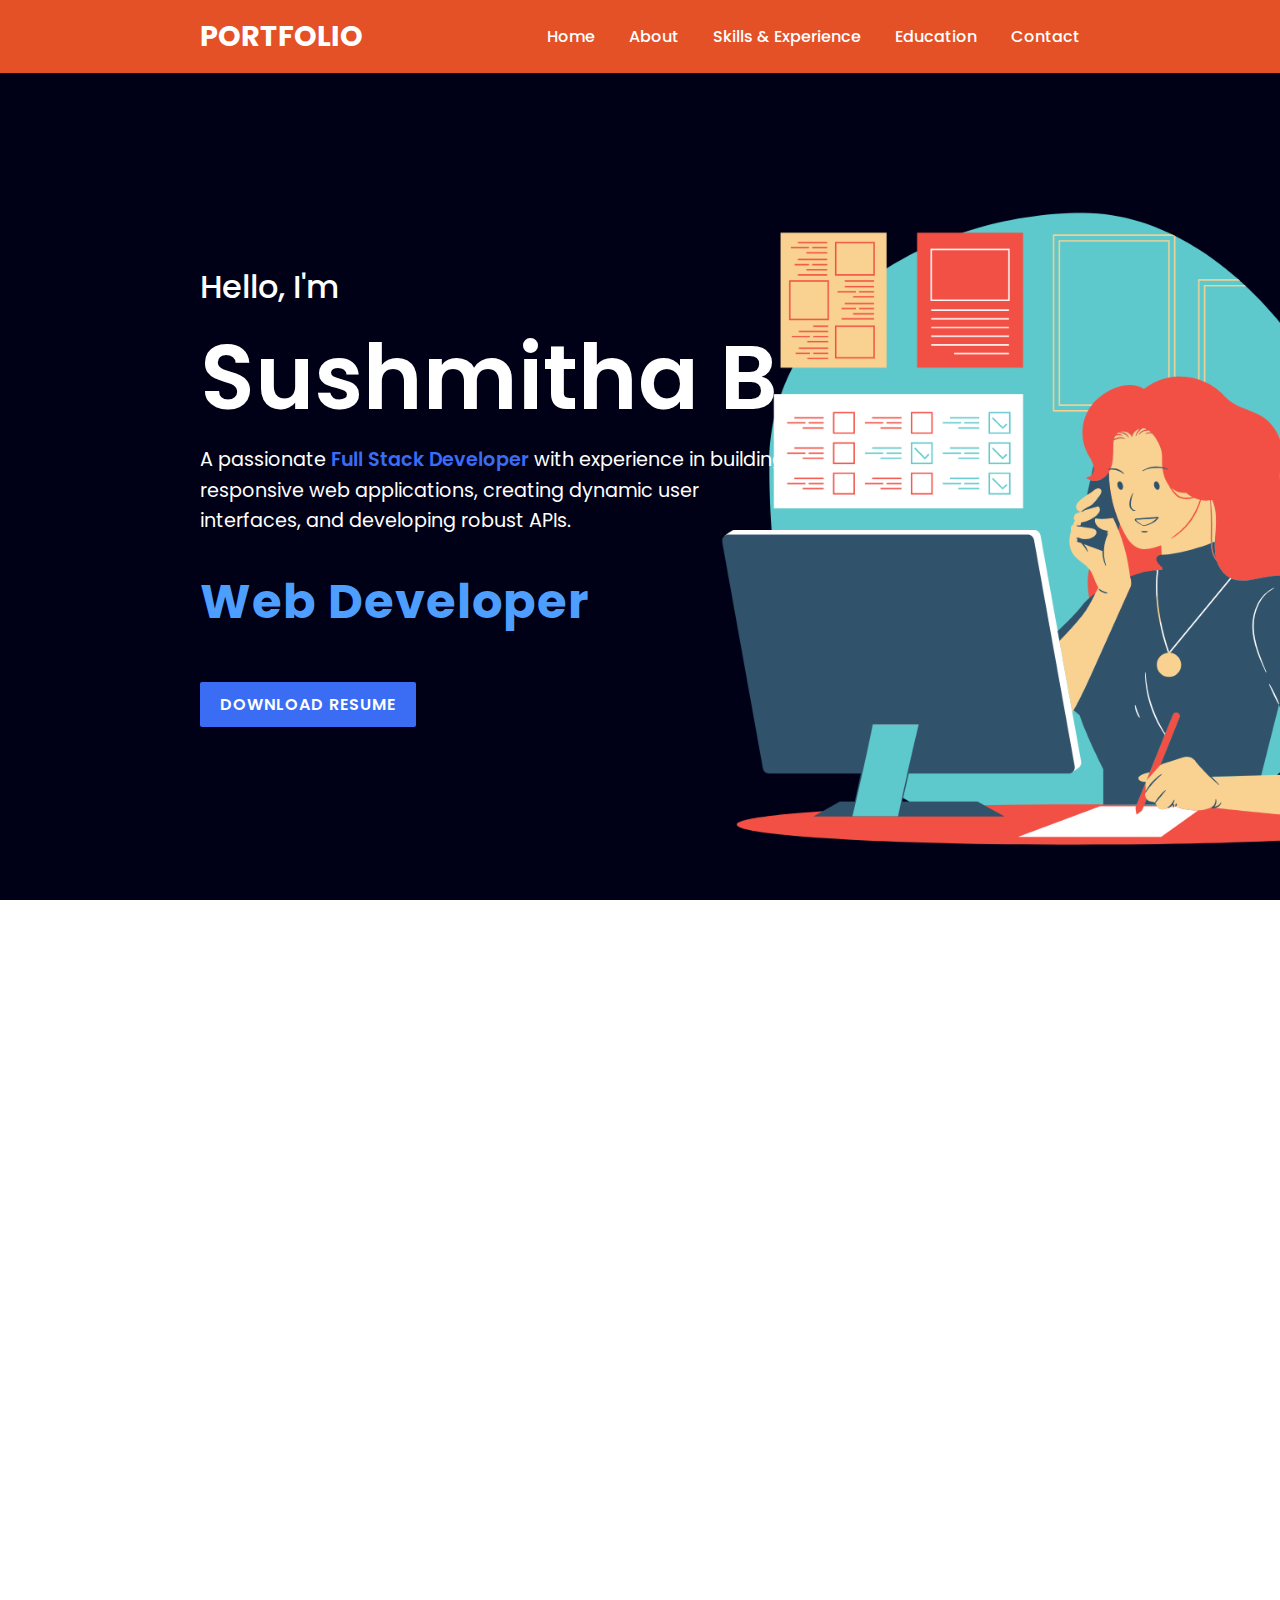
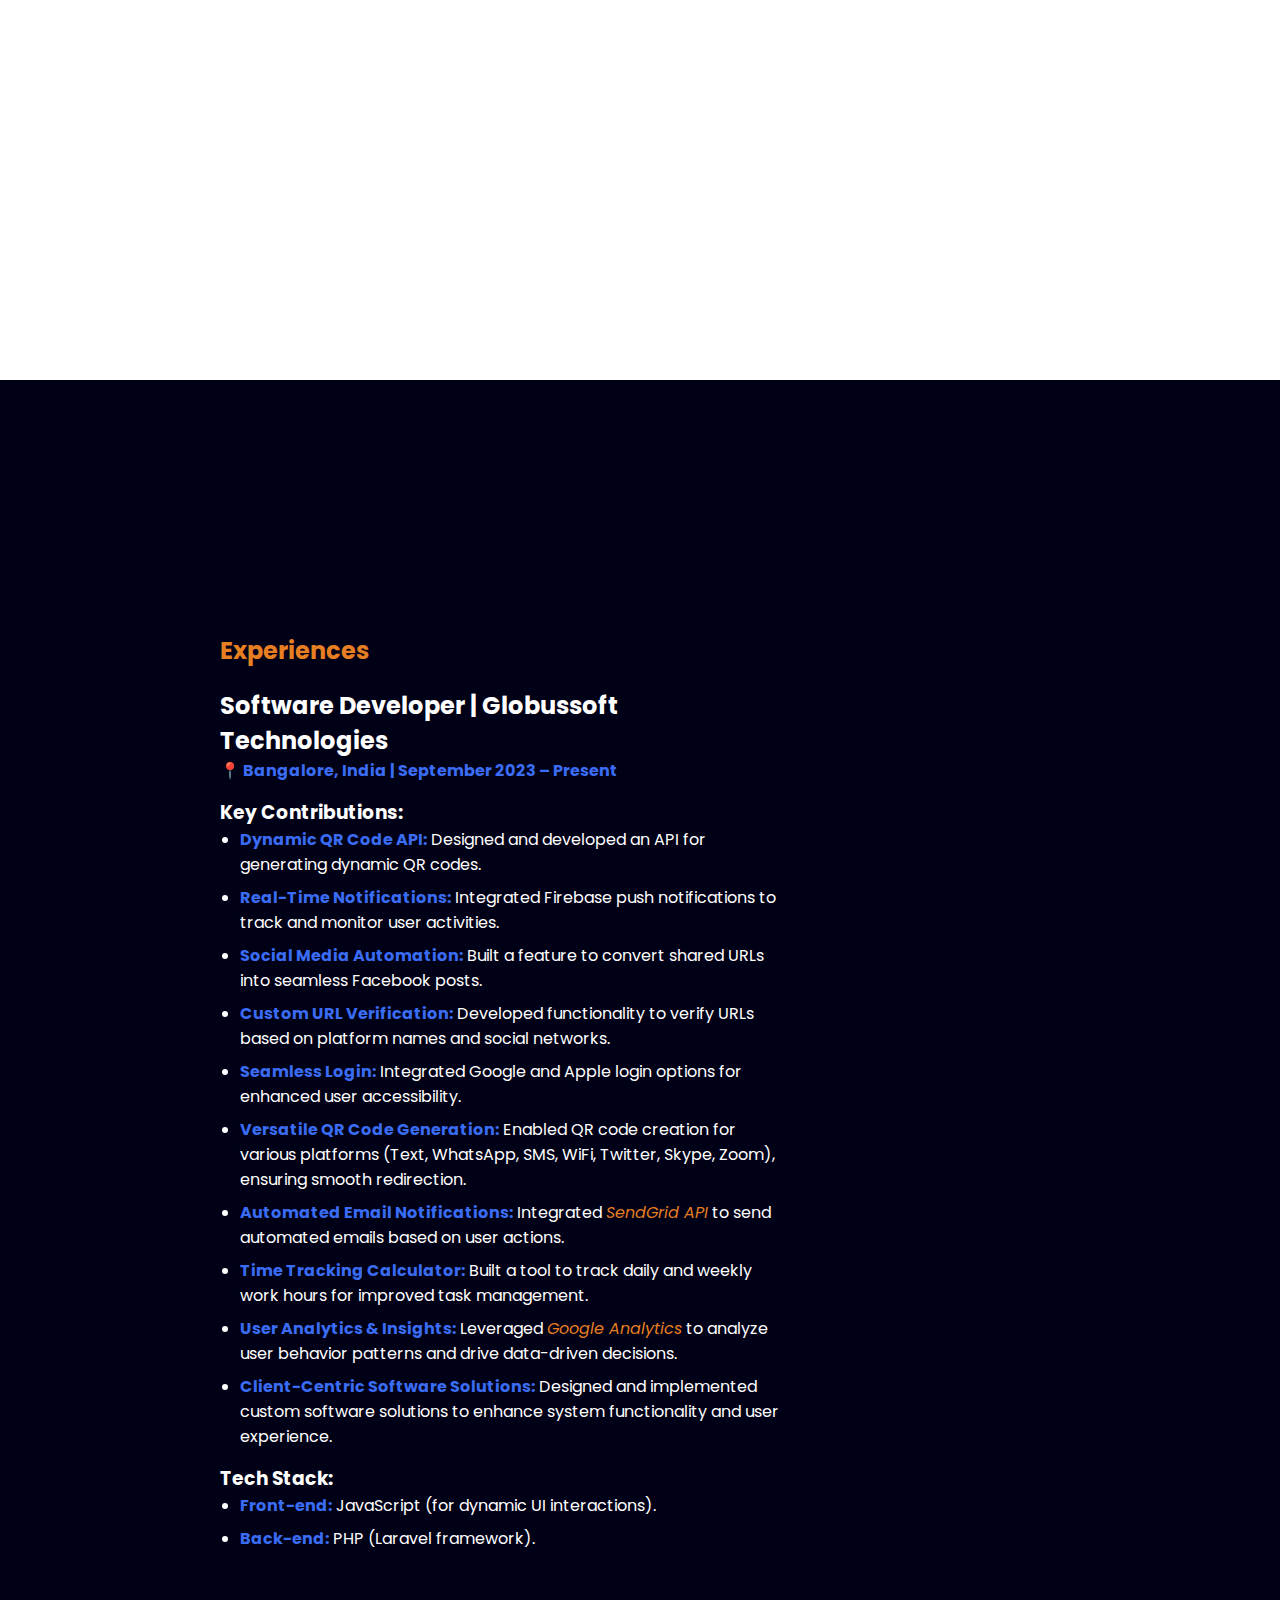
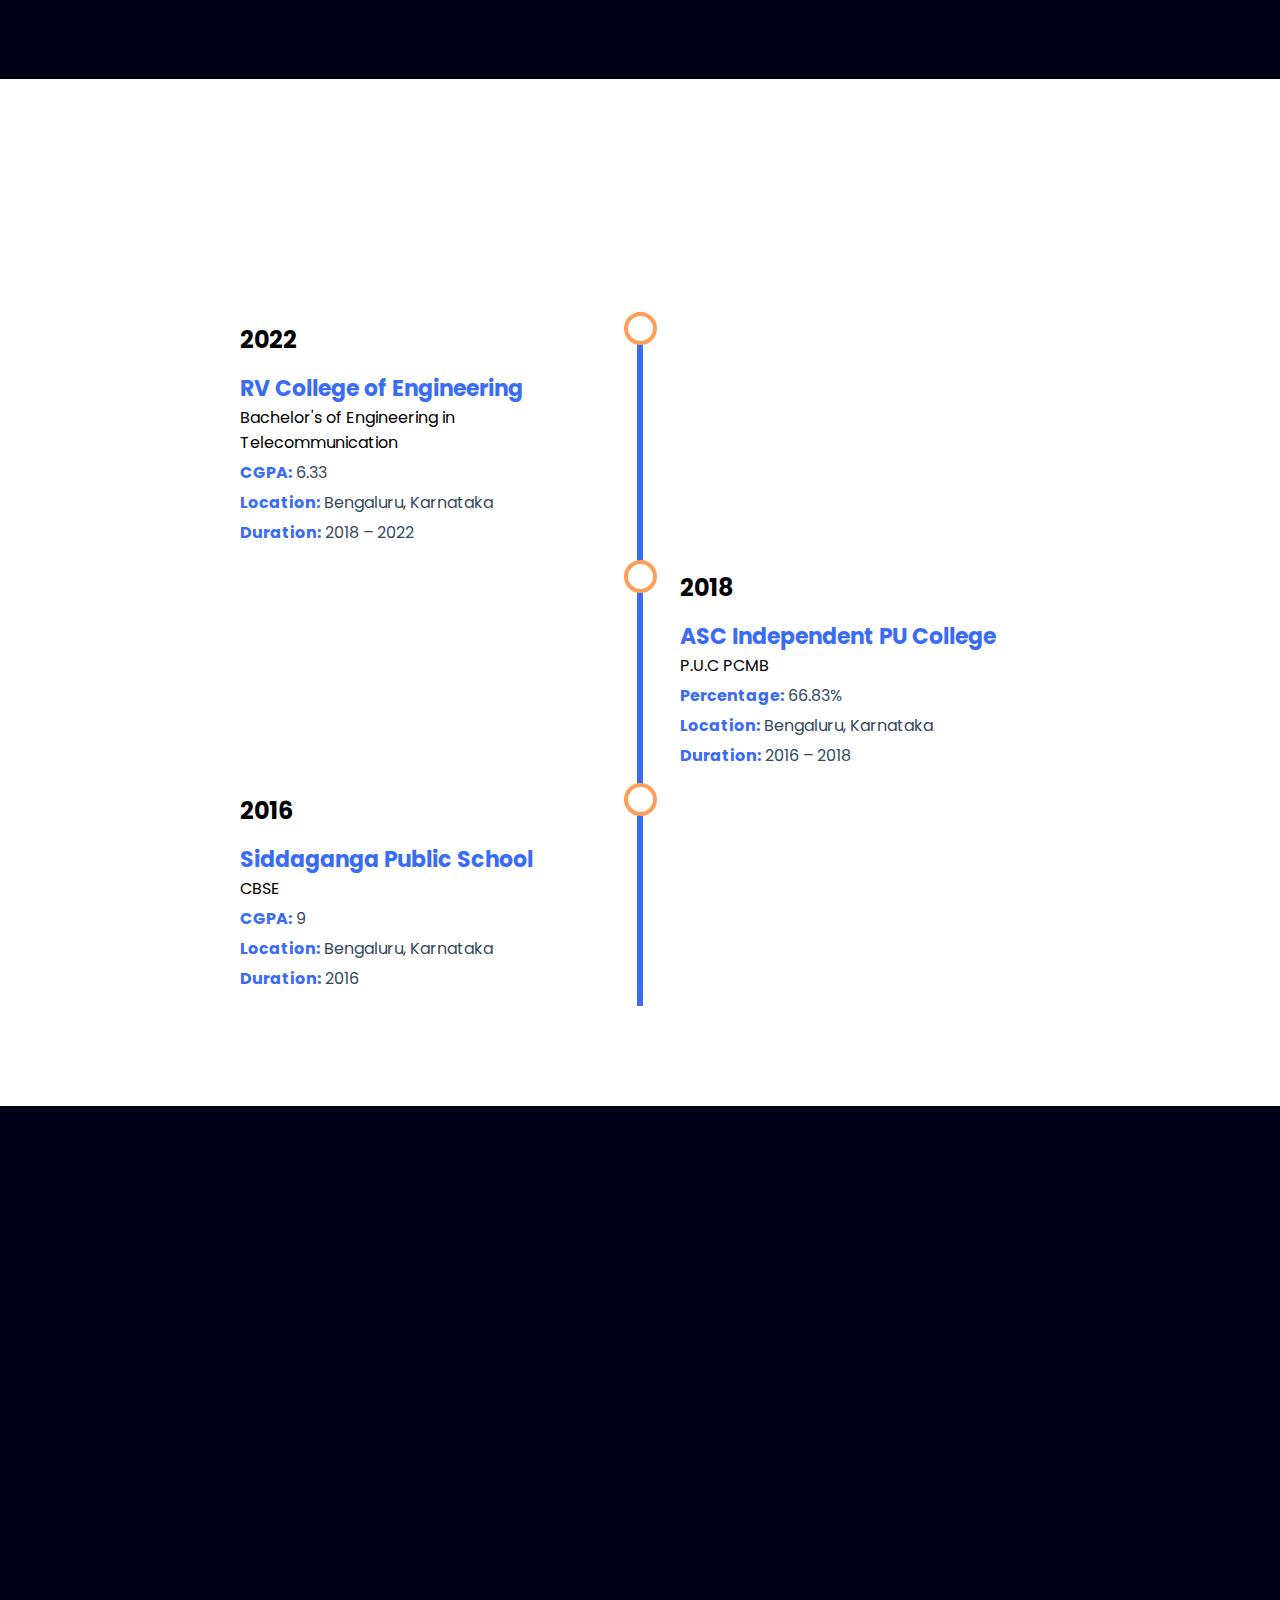
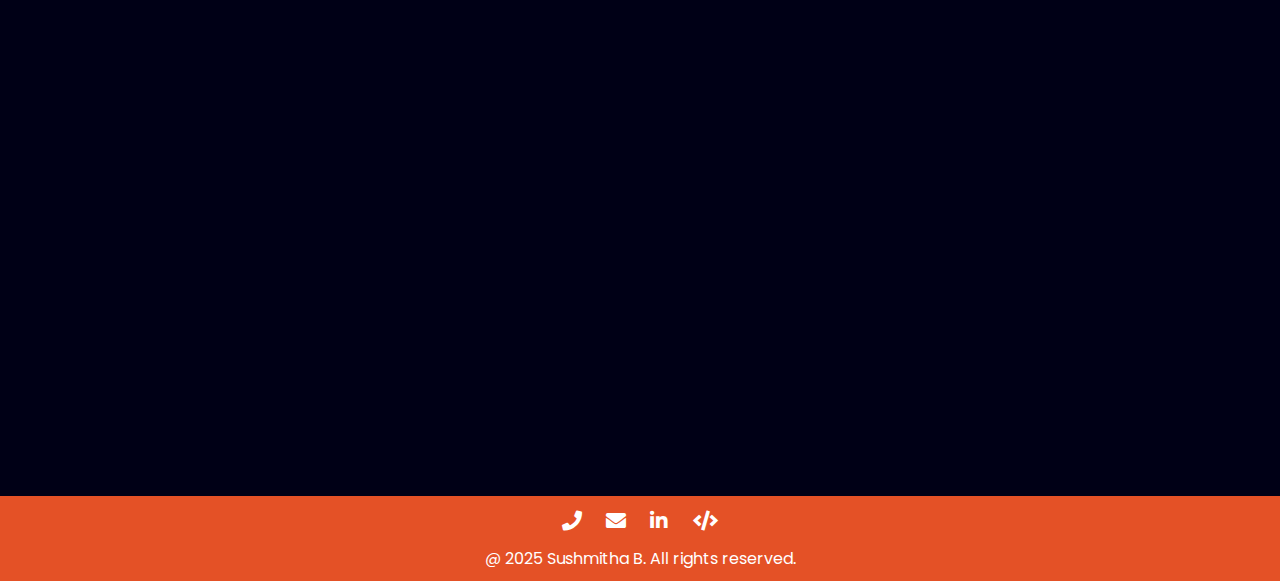
<file: index.html>
<!DOCTYPE html>
<html lang="en" dir="ltr">
  <head>
    <meta charset="utf-8">
    <meta name="viewport" content="width=device-width, initial-scale=1.0">
    <title>Sushmitha's Portfolio</title>
    <link rel="stylesheet" href="style.css">
    <link rel="stylesheet" href="https://cdnjs.cloudflare.com/ajax/libs/font-awesome/5.15.2/css/all.min.css">
  </head>
  <body>

    <div class="scrollToTop-btn">
      <i class="fas fa-angle-up"></i>
    </div>

    <header>
      <a href="#" class="brand">Portfolio</a>
      <div class="menu-btn"></div>
      <div class="navigation">
        <a href="#main">Home</a>
        <a href="#about">About</a>
        <a href="#skills">Skills & Experience</a>
        <a href="#education">Education</a>
        <a href="#contact">Contact</a>
      </div>
    </header>

    <section class="main" id="main">
      <div class="content">
        <h2>Hello, I'm<br><span>Sushmitha B</span></h2>
        <p>A passionate <strong style="font-weight: 600;">Full Stack Developer</strong> with experience in building responsive
          web applications, creating dynamic user interfaces, and developing robust APIs.</p>
        <div class="animated-text">
          <h3>Web Developer</h3>
          <h3>Front-end Developer</h3>
          <h3>API Developer</h3>
        </div>
        <a href="https://drive.google.com/file/d/12J1nc_-Q9u9kEjXs22NH1xUlzgUBNAYB/view?usp=drive_link" class="btn" target="_blank">
          Download Resume
        </a>
      </div>
    </section>

    <section class="about" id="about">
      <div class="title reveal">
        <h2 class="section-title">About Me</h2>
      </div>
      <div class="content">
        <div class="column col-left reveal">
          <div class="img-card">
            <img src="images/img2.png" alt="">
          </div>
        </div>
        <div class="column col-right reveal">
          <h2 class="content-title">Hey there! I'm Sushmitha B</h2>
          <p class="paragraph-text">I am a Full Stack Developer specializing in web applications, with a strong foundation in coding, problem-solving, and scalable software development. With 1.3 years of hands-on experience, I am proficient in both front-end and back-end technologies. I specialize in creating APIs, handling front-end development, and building responsive, static and dynamic web applications. I thrive in collaborative workplaces, rapidly adapt to new technologies and processes, and am passionate about providing efficient, user-friendly, and high-quality software solutions.</p>
        </div>
      </div>
    </section>

    <section class="skills" id="skills">
      <div class="title reveal">
        <h2 class="section-title">Skills and Experiences</h2>
      </div>
      <div class="content">
        <div class="experience-section">
          <h2 class="section-title1">Experiences</h2>
          <h2>Software Developer | Globussoft Technologies</h2>
          <p><strong>📍 Bangalore, India | September 2023 – Present</strong></p>
          
          <h3>Key Contributions:</h3>
          <ul>
              <li><strong>Dynamic QR Code API:</strong> Designed and developed an API for generating dynamic QR codes.</li>
              <li><strong>Real-Time Notifications:</strong> Integrated Firebase push notifications to track and monitor user activities.</li>
              <li><strong>Social Media Automation:</strong> Built a feature to convert shared URLs into seamless Facebook posts.</li>
              <li><strong>Custom URL Verification:</strong> Developed functionality to verify URLs based on platform names and social networks.</li>
              <li><strong>Seamless Login:</strong> Integrated Google and Apple login options for enhanced user accessibility.</li>
              <li><strong>Versatile QR Code Generation:</strong> Enabled QR code creation for various platforms (Text, WhatsApp, SMS, WiFi, Twitter, Skype, Zoom), ensuring smooth redirection.</li>
              <li><strong>Automated Email Notifications:</strong> Integrated <em>SendGrid API</em> to send automated emails based on user actions.</li>
              <li><strong>Time Tracking Calculator:</strong> Built a tool to track daily and weekly work hours for improved task management.</li>
              <li><strong>User Analytics & Insights:</strong> Leveraged <em>Google Analytics</em> to analyze user behavior patterns and drive data-driven decisions.</li>
              <li><strong>Client-Centric Software Solutions:</strong> Designed and implemented custom software solutions to enhance system functionality and user experience.</li>
          </ul>
      
          <h3>Tech Stack:</h3>
          <ul>
              <li><strong>Front-end:</strong> JavaScript (for dynamic UI interactions).</li>
              <li><strong>Back-end:</strong> PHP (Laravel framework).</li>
          </ul>
        </div>
        <div class="column col-right reveal" style="padding-left: 20px;">
          <div class="skills-content">
            <h2 class="section-title2">Technical Skills</h2>
            <!-- Programming Languages -->
            <div class="skill-category">
                <h3>💻 Programming Languages</h3>
                <ul>
                    <li><i class="fas fa-code"></i> Java</li>
                    <li><i class="fab fa-html5"></i> HTML5</li>
                    <li><i class="fab fa-css3-alt"></i> CSS3</li>
                </ul>
            </div>
    
            <!-- Backend Development -->
            <div class="skill-category">
                <h3>⚙️ Backend Development</h3>
                <ul>
                    <li><i class="fab fa-php"></i> PHP</li>
                    <li><i class="fas fa-server"></i> Laravel</li>
                    <li><i class="fab fa-node-js"></i> Node.js</li>
                    <li><i class="fas fa-code-branch"></i> Express.js</li>
                </ul>
            </div>
    
            <!-- Database & Other Technologies -->
            <div class="skill-category">
                <h3>🗄️ Databases & Technologies</h3>
                <ul>
                    <li><i class="fas fa-database"></i> SQL</li>
                    <li><i class="fas fa-database"></i> MongoDB</li>
                    <li><i class="fas fa-chart-line"></i> Google Analytics</li>
                    <li><i class="fas fa-bell"></i> Firebase</li>
                    <li><i class="fas fa-envelope"></i> SendGrid API</li>
                </ul>
            </div>
        </div>
        </div>
      </div>
    </section>


    <section class="education" id="education">
      <div class="title reveal">
        <h2 class="section-title">Education</h2>
      </div>
      <div class="timeline">
        <!-- RV College of Engineering -->
        <div class="container left">
          <div class="education-content">
            <h2>2022</h2>
            <h3>RV College of Engineering</h3>
            <span class="degree">Bachelor's of Engineering in Telecommunication</span>
            <p><strong>CGPA:</strong> 6.33</p>
            <p><strong>Location:</strong> Bengaluru, Karnataka</p>
            <p><strong>Duration:</strong> 2018 – 2022</p>
          </div>
        </div>
    
        <!-- ASC Independent PU College -->
        <div class="container right">
          <div class="education-content">
            <h2>2018</h2>
            <h3>ASC Independent PU College</h3>
            <span class="course">P.U.C PCMB</span>
            <p><strong>Percentage:</strong> 66.83%</p>
            <p><strong>Location:</strong> Bengaluru, Karnataka</p>
            <p><strong>Duration:</strong> 2016 – 2018</p>
          </div>
        </div>
    
        <!-- Siddaganga Public School -->
        <div class="container left">
          <div class="education-content">
            <h2>2016</h2>
            <h3>Siddaganga Public School</h3>
            <span class="board">CBSE</span>
            <p><strong>CGPA:</strong> 9</p>
            <p><strong>Location:</strong> Bengaluru, Karnataka</p>
            <p><strong>Duration:</strong> 2016</p>
          </div>
        </div>
      </div>
    </section>
  

    <section class="contact" id="contact">
      <div class="title reveal">
        <h2 class="section-title">Contact Me</h2>
      </div>
      <div class="content">
        <div class="row">
          <div class="card reveal">
            <div class="contact-icon">
              <i class="fas fa-phone"></i>
            </div>
            <div class="info">
              <h3>Phone</h3>
              <p>+91 8310006442</p>
            </div>
          </div>
          <div class="card reveal">
            <div class="contact-icon">
              <i class="fas fa-envelope"></i>
            </div>
            <div class="info">
              <h3>Email</h3>
              <p>
                <a href="mailto:sushmithab232001@gmail.com">sushmithab232001@gmail.com</a>
              </p>
            </div>
          </div>
          <div class="card reveal">
            <div class="contact-icon">
              <i class="fab fa-linkedin-in" style="color: #3a6cf4;"></i>
            </div>
            <div class="info">
              <h3>LinkedIn</h3>
              <a href="https://www.linkedin.com/in/sushmitha-b-13a02521b" target="_blank" rel="noopener noreferrer">
                Connect on LinkedIn
              </a>
            </div>
          </div>
          <div class="card reveal">
            <div class="contact-icon">
              <i class="fas fa-code"></i>
            </div>
            <div class="info">
              <h3>HackerRank</h3>
              <a href="https://www.hackerrank.com/sushmithab232001?hr_r=1" target="_blank" rel="noopener noreferrer">
                View HackerRank Profile
              </a>
            </div>
          </div>
        </div>
      </div>
    </section>

    <footer class="footer">
      <div class="footer-icons">
        <a href="tel:+918310006442" target="_blank"><i class="fas fa-phone"></i></a>
        <a href="mailto:sushmithab232001@gmail.com" target="_blank"><i class="fas fa-envelope"></i></a>
        <a href="https://www.linkedin.com/in/sushmitha-b-13a02521b" target="_blank" rel="noopener noreferrer">
          <i class="fab fa-linkedin-in"></i>
        </a>
        <a href="https://www.hackerrank.com/sushmithab232001?hr_r=1" target="_blank" rel="noopener noreferrer">
          <i class="fas fa-code"></i>
        </a>
      </div>
      <p>@ 2025 Sushmitha B. All rights reserved.</p>
    </footer>
    

    <script src="script.js" charset="utf-8"></script>

  </body>
</html>
</file>
<file: style.css>
@import url('https://fonts.googleapis.com/css2?family=Poppins:ital,wght@0,100;0,200;0,300;0,400;0,500;0,600;0,700;0,800;0,900;1,100;1,200;1,300;1,400;1,500;1,600;1,700;1,800;1,900&display=swap');

*{
  margin: 0;
  padding: 0;
  box-sizing: border-box;
  font-family: 'Poppins', sans-serif;
  scroll-behavior: smooth;
}

section{
  padding: 100px 200px;
}

.main{
  position: relative;
  width: 100%;
  min-height: 110vh;
  display: flex;
  align-items: center;
  background: url(images/bg2.png)no-repeat;
  background-size: cover;
  background-position: center;
  background-attachment: fixed;
}
@media screen and (max-width: 768px) {
  .main {
    background: #0a192f !important; /* Ensures the color override */
    background-image: none !important; /* Force remove the image */
    background-attachment: scroll;
  }
}

.main .content{
  max-width: 800px;
}

.main .content p{
  font-size: 1.2em;
  color: #fff; /* Soft text color for readability */
  font-weight: 400;
  line-height: 1.6;
  max-width: 600px;
  margin-bottom: 15px;
}

.main .content h2{
  color: #fff;
  font-size: 2em;
  font-weight: 500;
}

.main .content h2 span{
  font-size: 2.8em;
  font-weight: 600;
}

.animated-text{
  position: relative;
  height: 100px;
  overflow: hidden;
}

.animated-text h3{
  color: #4e9eff;
  font-size: 3em;
  font-weight: 700;
  line-height: 70px;
  letter-spacing: 1px;
}

.animated-text h3:nth-child(1){
  animation: text-move 5s infinite;
}

@keyframes text-move{
  0%{
    margin-top: 0;
  }
  25%{
    margin-top: -70px;
  }
  50%{
    margin-top: -140px;
  }
  75%{
    margin-top: -70px;
  }
  100%{
    margin-top: 0;
  }
}

@media screen and (max-width: 768px) {
  .animated-text {
    height: 130px; /* Adjust height */
  }

  .animated-text h3 {
    font-size: 1.5em; /* Reduce font size */
    line-height: 50px;
  }

  /* Adjust Keyframes for Mobile */
  @keyframes text-move {
    0% {
      margin-top: 0;
    }
    25% {
      margin-top: -45px; /* Adjust based on new height */
    }
    50% {
      margin-top: -100px;
    }
    75% {
      margin-top: -45px;
    }
    100% {
      margin-top: 0;
    }
  }
}

.btn{
  color: #fff;
  background: #3a6cf4;
  font-size: 1em;
  font-weight: 600;
  display: inline-block;
  padding: 10px 20px;
  text-transform: uppercase;
  text-decoration: none;
  letter-spacing: 1px;
  border-radius: 2px;
  margin-top: 30px;
  transition: 0.5s ease;
}

.btn:hover{
  background: #235bf6;
}

.media-icons{
  margin-top: 50px;
}

.media-icons a{
  color: #fff;
  font-size: 25px;
  margin-right: 30px;
}

header{
  z-index: 999;
  position: fixed;
  background: #e45126;
  top: 0;
  left: 0;
  width: 100%;
  padding: 15px 200px;
  display: flex;
  justify-content: space-between;
  align-items: center;
  transition: 0.5s ease;
}

header.sticky{
  background: #3a6cf4;
  padding: 10px 200px;
}

header .brand{
  color: #fff;
  font-size: 1.8em;
  font-weight: 700;
  text-transform: uppercase;
  text-decoration: none;
}

header .navigation{
  position: relative;
}

header .navigation a{
  color: #fff;
  font-size: 1em;
  font-weight: 500;
  text-decoration: none;
  margin-left: 30px;
}

header .navigation a:hover{
  color: #000;
}

header.sticky .navigation a:hover{
  color: #000;
}

body{
  min-height: 110vh;
}

.title{
  width: 100%;
  display: flex;
  justify-content: center;
  align-items: center;
  flex-direction: column;
}

.section-title{
  position: relative;
  color: #3a6cf4;
  font-size: 2.2em;
  font-weight: 800;
  margin-bottom: 60px;
}

.section-title:before{
  content: '';
  position: absolute;
  top: 56px;
  left: 50%;
  width: 140px;
  height: 4px;
  background: #3a6cf4;
  transform: translateX(-50%);
}

.section-title:after{
  content: '';
  position: absolute;
  top: 50px;
  left: 50%;
  width: 15px;
  height: 15px;
  border-radius: 50%;
  background: #3a6cf4;
  transform: translateX(-50%);
}

.about{
  min-height: 110vh;
}

.about .content{
  position: relative;
  width: 100%;
  display: flex;
  justify-content: space-between;
  margin-top: 20px;
}

.about .content .col-left{
  position: relative;
  width: 45%;
}

.about .content .col-right{
  position: relative;
  width: 50%;
}

.about .content .col-left .img-card{
  position: relative;
  width: 112%;
  min-height: 450px;
  margin-top: -50px;
  margin-left: -20px;
}

.about .content .col-left .img-card img{
  position: absolute;
  top: 0;
  left: 0;
  width: 100%;
  height: 100%;
  object-fit: cover;
  border-radius: 10px;
}

@media screen and (max-width: 768px) {
  .about .content {
    flex-direction: column; /* Stack columns vertically */
    align-items: center;    /* Center everything */
  }

  .about .content .col-left {
    width: 80%;  /* Adjust width for mobile */
    margin-bottom: 20px;  /* Space between image and text */
    display: flex;
    justify-content: center;  /* Ensure the image is centered horizontally */
    align-items: center;      /* Ensure the image is centered vertically */
  }

  .about .content .col-right {
    width: 80%; /* Adjust text section width for mobile */
  }

  .about .content .col-left .img-card {
    width: 100%; /* Set image container to 100% of its parent */
    margin-top: 0; /* Remove unnecessary margin */
  }

  .about .content .col-left .img-card img {
    object-fit: contain; /* Ensures the image is fully visible without distortion */
  }
}

.about .content .col-right .content-title{
  font-size: 2em;
  font-weight: 800;
  margin-bottom: 20px;
}

.about .content .col-right .paragraph-text{
  font-size: 1em;
}

.skills{
  background: #000016;
}

.skills .content{
  position: relative;
  width: 100%;
  display: flex;
  justify-content: space-between;
  color: #fff;
  margin-top: 20px;
}

.skills .content .col-left{
  position: relative;
  width: 46%;
}

.skills .content .col-left .content-title{
  margin-bottom: 20px;
}

.skills .content .col-right{
  position: relative;
  width: 46%;
}

.skills .content .col-right .bar{
  margin-bottom: 15px;
  padding: 10px;
}

.skills .content .col-right .bar .info{
  display: flex;
  align-items: center;
  justify-content: space-between;
  margin-bottom: 5px;
}

.skills .content .col-right .bar .info span{
  font-size: 18px;
  font-weight: 500;
}

.skills .content .col-right .bar .line{
  position: relative;
  width: 100%;
  height: 15px;
  background: #ccc;
  border-radius: 2px;
}

.skills .content .col-right .bar .line:before{
  content: '';
  position: absolute;
  height: 100%;
  top: 0;
  left: 0;
  border-radius: 2px;
}

.skills .content .col-right .bar .html:before{
  width: 95%;
  background: #e45126;
}

.skills .content .col-right .bar .css:before{
  width: 90%;
  background: #0c73b8;
}

.skills .content .col-right .bar .javascript:before{
  width: 80%;
  background: #e3a324;
}

.skills .content .col-right .bar .jquery:before{
  width: 80%;
  background: #30dd6d;
}

.skills .content .col-right .bar .php:before{
  width: 75%;
  background: #6d7eb8;
}
.services{
  background: #000016;
  color: #fff;
}
.services .content{
  display: flex;
  justify-content: center;
  flex-wrap: wrap;
  flex-direction: row;
  margin-top: 20px;
}

.title p{
  font-size: 1em;
  width: 80%;
}

.services .content .card{
  background: #fff;
  width: 360px;
  margin: 10px;
  padding: 25px;
  justify-content: center;
  align-items: center;
  flex-direction: column;
  box-shadow: 0 5px 25px rgba(1 1 1 / 15%);
  border-radius: 10px;
}

.services .content .card .service-icon{
  color: #3a6cf4;
  font-size: 8em;
  text-align: center;
  transition: transform 0.5s ease;
}

.services .content .card:hover .service-icon{
  transform: translateY(-10px);
}

.services .content .card .info{
  text-align: center;
}

.services .content .card .info h3{
  color: #3a6cf4;
  font-size: 1.2em;
  font-weight: 700;
  margin: 10px;
}

.work{
  background: #000016;
}

.work .content{
  display: flex;
  justify-content: center;
  flex-direction: row;
  flex-wrap: wrap;
  margin-top: 20px;
}

.work .content .card{
  width: 340px;
  margin: 15px;
}

.work .content .card .card-img{
  position: relative;
  width: 100%;
  height: 260px;
  overflow: hidden;
  border-radius: 10px;
}

.work .content .card .card-img img{
  position: absolute;
  top: 0;
  left: 0;
  width: 100%;
  height: 100%;
  object-fit: cover;
  border-radius: 10px;
  transition: 0.5s ease;
}

.work .content .card .card-img img:hover{
  transform: scale(1.2);
}
.contact {
  background: #000016;
  min-height: 110vh;
}
.contact .content{
  display: flex;
  justify-content: center;
  flex-wrap: wrap;
  flex-direction: column;
  margin-top: 20px;
}

.contact .content .row{
  display: flex;
  justify-content: center;
  flex-wrap: wrap;
  flex-direction: row;
}

.contact .content .row .card{
  background: #fff;
  width: 280px;
  margin: 20px;
  padding: 25px;
  display: flex;
  justify-content: center;
  align-items: center;
  flex-direction: column;
  box-shadow: 0 5px 25px rgba(1 1 1 / 15%);
  border-radius: 10px;
}

.contact .content .row .card .contact-icon{
  color: #3a6cf4;
  font-size: 4em;
  text-align: center;
  transition: transform 0.5s ease;
}

.contact .content .row .card:hover .contact-icon{
  transform: translateY(-10px);
}

.contact .content .row .card .info{
  text-align: center;
}

.contact .content .row .card .info h3{
  color: #111;
  font-size: 1.2em;
  font-weight: 700;
  margin: 10px;
}

.contact .content .row .card .info span{
  color: #666;
  font-weight: 500;
}

.contact-form{
  background: #fff;
  max-width: 600px;
  margin-top: 50px;
  padding: 50px;
  border-radius: 10px;
  box-shadow: 0 5px 25px rgba(1 1 1 / 15%);
}

.contact-form h3{
  color: #111;
  font-size: 1.6em;
  font-weight: 600;
  text-align: center;
  margin-bottom: 40px;
}

.contact-form .input-box{
  position: relative;
  width: 100%;
  margin-bottom: 20px;
}

.contact-form .input-box input,
.contact-form .input-box textarea{
  color: #111;
  width: 100%;
  padding: 10px;
  font-size: 1em;
  font-weight: 400;
  outline: none;
  border: 1px solid #111;
  border-radius: 5px;
  resize: none;
}

.contact-form .input-box .send-btn{
  color: #fff;
  background: #3a6cf4;
  display: inline-block;
  font-size: 1.1em;
  font-weight: 500;
  text-transform: uppercase;
  letter-spacing: 2px;
  width: 100%;
  border: none;
  cursor: pointer;
  transition: 0.5s ease;
}

.contact-form .input-box .send-btn:hover{
  background: #235bf6;
}

.footer{
  padding: 10px;
  background-color: #e45126;
  color: #fff;
  text-align: center;
  height: au;
}

.footer .footer-title{
  color: #fff;
  font-size: 20px;
}

.footer p{
  color: #fff;
  font-size: 16px;
}

.footer p a{
  color: #fff;
  font-weight: 600;
  text-decoration: none;
}

.footer-icons {
  margin-bottom: 10px;
}

.footer-icons a {
  color: #fff;
  font-size: 20px;
  margin: 0 10px;
  text-decoration: none;
  transition: transform 0.3s ease-in-out;
}

.footer-icons a:hover {
  color: #000;
  transform: scale(1.2);
}

@media (max-width: 1040px) {
  header {
    padding: 12px 20px;
  }

  header.sticky {
    padding: 10px 20px;
  }

  /* Hide navigation by default */
  header .navigation {
    display: none;
  }

  /* Sidebar menu (slide-in effect) */
  header .navigation.active {
    z-index: 1000;
    position: fixed;
    background: rgba(255, 255, 255, 0.95); /* Slight transparency */
    backdrop-filter: blur(10px); /* Blur effect */
    top: 0;
    right: 0;
    width: 280px;
    height: 100%;
    display: flex;
    justify-content: center;
    align-items: center;
    flex-direction: column;
    box-shadow: -5px 0 15px rgba(0, 0, 0, 0.2);
    transition: transform 0.3s ease-in-out;
    transform: translateX(100%); /* Initially hidden */
  }

  /* Show sidebar when active */
  header .navigation.active {
    transform: translateX(0);
  }

  /* Navigation links */
  header .navigation a {
    color: #000;
    font-size: 1.2em;
    margin: 15px;
    padding: 10px 25px;
    border-radius: 10px;
    transition: 0.3s ease;
    width: 80%;
    text-align: center;
  }

  header .navigation a:hover {
    background: #3a6cf4;
    color: #fff;
    transition: 0.3s ease;
  }

  /* Dark overlay when menu opens */
  .overlay {
    position: fixed;
    top: 0;
    left: 0;
    width: 100%;
    height: 100%;
    background: rgba(0, 0, 0, 0.5);
    opacity: 0;
    visibility: hidden;
    transition: 0.3s ease;
  }

  .overlay.active {
    opacity: 1;
    visibility: visible;
  }

  /* Hamburger menu button */
  .menu-btn {
    position: absolute;
    background: url(images/menu.png) no-repeat;
    background-size: 30px;
    background-position: center;
    width: 40px;
    height: 40px;
    right: 0;
    margin: 0 20px;
    cursor: pointer;
    transition: 0.3s ease;
  }

  /* Animated Close Button */
  .menu-btn.active {
    z-index: 1001;
    background: url(images/close.png) no-repeat;
    background-size: 25px;
    background-position: center;
    transition: 0.3s ease;
    filter: invert(1);
  }

  /* Adjustments for sections */
  section {
    padding: 80px 20px;
  }

  .main .content h2 {
    font-size: 1em;
  }

  .animated-text h3 {
    font-size: 2.2em;
  }

  .section-title {
    font-size: 1.8em;
  }

  /* About section adjustments */
  .about .content {
    flex-direction: column;
  }

  .about .content .column {
    width: 100%;
  }

  .about .content .col-right {
    margin-top: 40px;
  }

  /* Skills section adjustments */
  .skills .content {
    flex-direction: column;
  }

  .skills .content .column {
    width: 100%;
  }

  .skills .content .col-right {
    margin-top: 40px;
  }

  .contact-form {
    padding: 35px 40px;
  }
}


.scrollToTop-btn{
  z-index: 999;
  position: fixed;
  background: #3a6cf4;
  color: #fff;
  width: 45px;
  height: 45px;
  right: 0;
  bottom: 10px;
  font-size: 22px;
  text-align: center;
  line-height: 45px;
  border-radius: 3px;
  cursor: pointer;
  pointer-events: none;
  opacity: 0;
  transition: all 0.3s ease;
}

.scrollToTop-btn.active{
  right: 20px;
  opacity: 1;
  pointer-events: auto;
}

.reveal{
  position: relative;
  transform: translateY(50px);
  opacity: 0;
  transition: all 1.5s ease;
}

.reveal.active{
  transform: translateY(0);
  opacity: 1;
}


.experience-section {
  font-family: Arial, sans-serif;
  padding: 20px;
  max-width: 800px;
}

h3 {
  margin-top: 15px;
}

ul {
  padding-left: 20px;
}

li {
  margin-bottom: 8px;
}

strong {
  color: #3a6cf4;
}

em {
  color: #e67e22;
}

.skills-content {
  padding-top: 20px;
  display: flex;
  flex-wrap: wrap;
  justify-content: space-between;
  gap: 10px;
}

.skill-category {
  flex: 1;
  min-width: 250px;
  text-align: left;
}

.section-title1 {
  color: #e67e22;
  font-size: 24px;
  margin-bottom: 20px;
}

.section-title2 {
  color: #e67e22;
  font-size: 24px;
}


.education .timeline{
  background-color: #fff;
  position: relative;
  width: 100%;
  margin-top: 20px;
}

/* The actual timeline (the vertical ruler) */
.timeline::after {
  content: '';
  position: absolute;
  width: 6px;
  background-color: #3a6cf4;
  top: 0;
  bottom: 0;
  left: 50%;
  margin-left: -3px;
}

/* Container around content */
.container {
  padding: 10px 40px;
  position: relative;
  background-color: inherit;
  width: 50%;
}

/* The circles on the timeline */
.container::after {
  content: '';
  position: absolute;
  width: 25px;
  height: 25px;
  right: -17px;
  background-color: white;
  border: 4px solid #FF9F55;
  top: 0px;
  border-radius: 50%;
  z-index: 1;
}

/* Place the container to the left */
.left {
  left: 0;
}

/* Place the container to the right */
.right {
  left: 50%;
}

/* Add arrows to the left container (pointing right) */
.left::before {
  content: " ";
  height: 0;
  position: absolute;
  top: 22px;
  width: 0;
  z-index: 1;
  right: 30px;
  border: medium solid white;
  border-width: 10px 0 10px 10px;
  border-color: transparent transparent transparent white;
}

/* Add arrows to the right container (pointing left) */
.right::before {
  content: " ";
  height: 0;
  position: absolute;
  top: 22px;
  width: 0;
  z-index: 1;
  left: 30px;
  border: medium solid white;
  border-width: 10px 10px 10px 0;
  border-color: transparent white transparent transparent;
}

/* Fix the circle for containers on the right side */
.right::after {
  left: -16px;
}

/* The actual content */
.education-content {
  background-color: white;
  position: relative;
  border-radius: 6px;
}

.education-content h3 {
  color: #3a6cf4;
  font-size: 22px;
  font-weight: bold;
}

.education-content p {
  color: #34495e;
  font-size: 16px;
  margin: 5px 0;
  font-weight: normal;
}

/* Media queries - Responsive timeline on screens less than 600px wide */
@media screen and (max-width: 600px) {
  /* Place the timeline to the left */
  .timeline::after {
    left: 31px;
  }
  
  /* Full-width containers */
  .container {
    width: 100%;
    padding-left: 70px;
    padding-right: 25px;
  }
  
  /* Make sure that all arrows are pointing leftwards */
  .container::before {
    left: 60px;
    border: medium solid white;
    border-width: 10px 10px 10px 0;
    border-color: transparent white transparent transparent;
  }

  /* Make sure all circles are at the same spot */
  .left::after, .right::after {
    left: 15px;
  }
  
  /* Make all right containers behave like the left ones */
  .right {
    left: 0%;
  }
}
</file>
